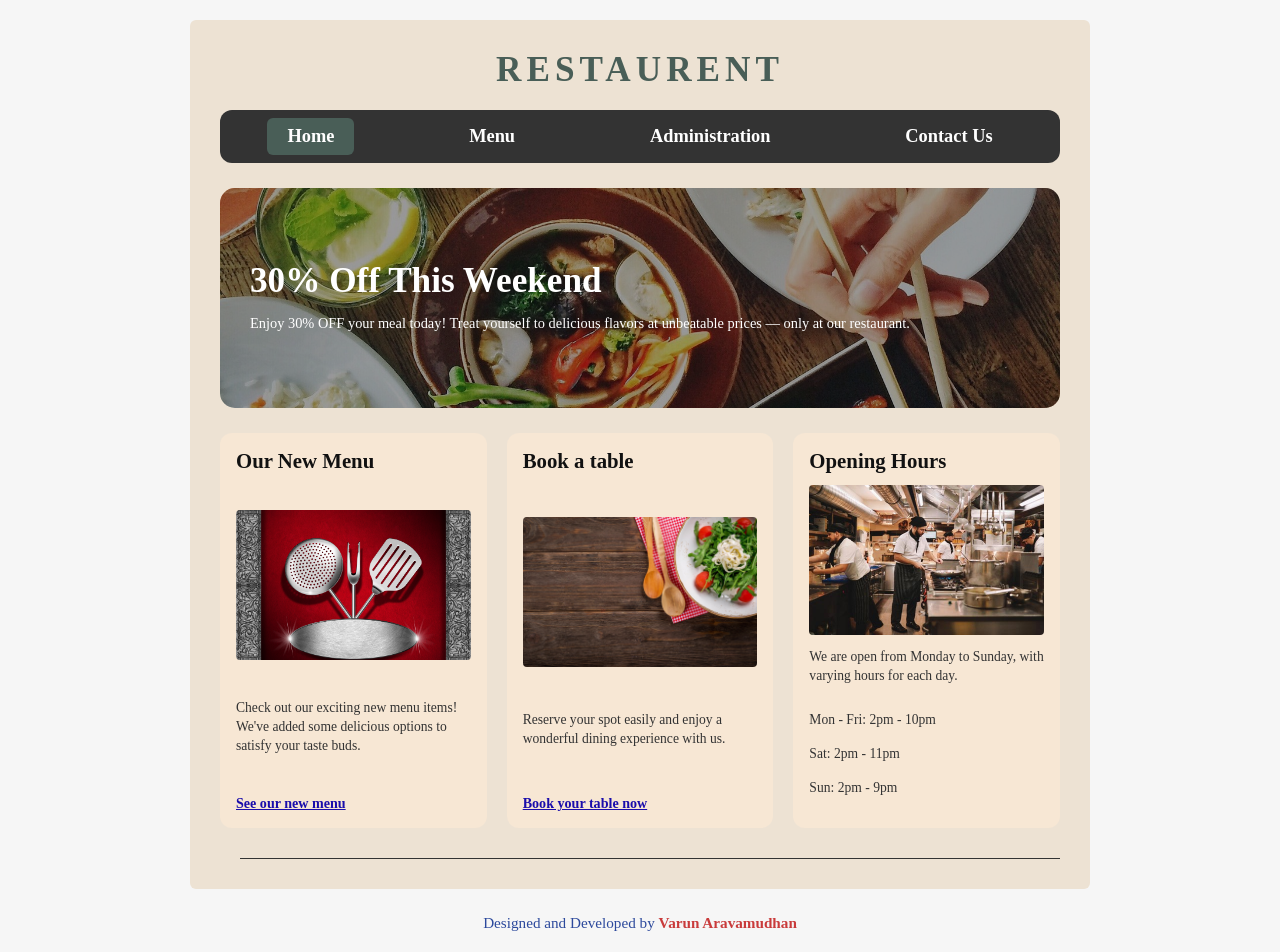
<file: index.html>
<!DOCTYPE html>
<html lang="en">
<head>
    
    <title>Restaurent- Home</title>
    <link rel="stylesheet" href="style.css">
</head>
<body>

    <div class="main-container">
        <div class="brand-header">
            <h1 class="brand-title">Restaurent</h1>
        </div>

        <nav>
            <a href="index.html" class="active">Home</a>
            <a href="menu.html">Menu</a>
            <a href="admin.html">Administration</a>
            <a href="contact.html">Contact Us</a>
        </nav>

        <div class="hero-banner">
            <img src="images/banner.jpg" alt="Special Dish">
            <div class="hero-overlay">
                <h2>30% Off This Weekend</h2>
                <p>Enjoy 30% OFF your meal today! Treat yourself to delicious flavors at unbeatable prices — only at our restaurant.</p>
            </div>
        </div>

        <div class="cards-container">
            <div class="card">
                <h3>Our New Menu</h3>
                <img src="images/food1.jpg" alt="Menu Item">
                <p>Check out our exciting new menu items! We've added some delicious options to satisfy your taste buds.</p>
                <a href="menu.html">See our new menu</a>
            </div>

            <div class="card">
                <h3>Book a table</h3>
                <img src="images/food2.jpg" alt="Dining Table">
                <p>Reserve your spot easily and enjoy a wonderful dining experience with us.</p>
                <a href="contact.html">Book your table now</a>
            </div>

            <div class="card">
                <h3>Opening Hours</h3>
                <img src="images/kitchen.jpg" alt="Kitchen">
                <p>We are open from Monday to Sunday, with varying hours for each day.</p>
                <div class="hours-schedule">
                    <p>Mon - Fri: 2pm - 10pm</p>
                    <p>Sat: 2pm - 11pm</p>
                    <p>Sun: 2pm - 9pm</p>
                </div>
            </div>
        </div>

        <div class="bottom-footer-bar">
            
            <div class="footer-line"></div>
        </div>
    </div>

    <div class="signature">
        Designed and Developed by <span>Varun Aravamudhan</span>
    </div>

</body>
</html>
</file>
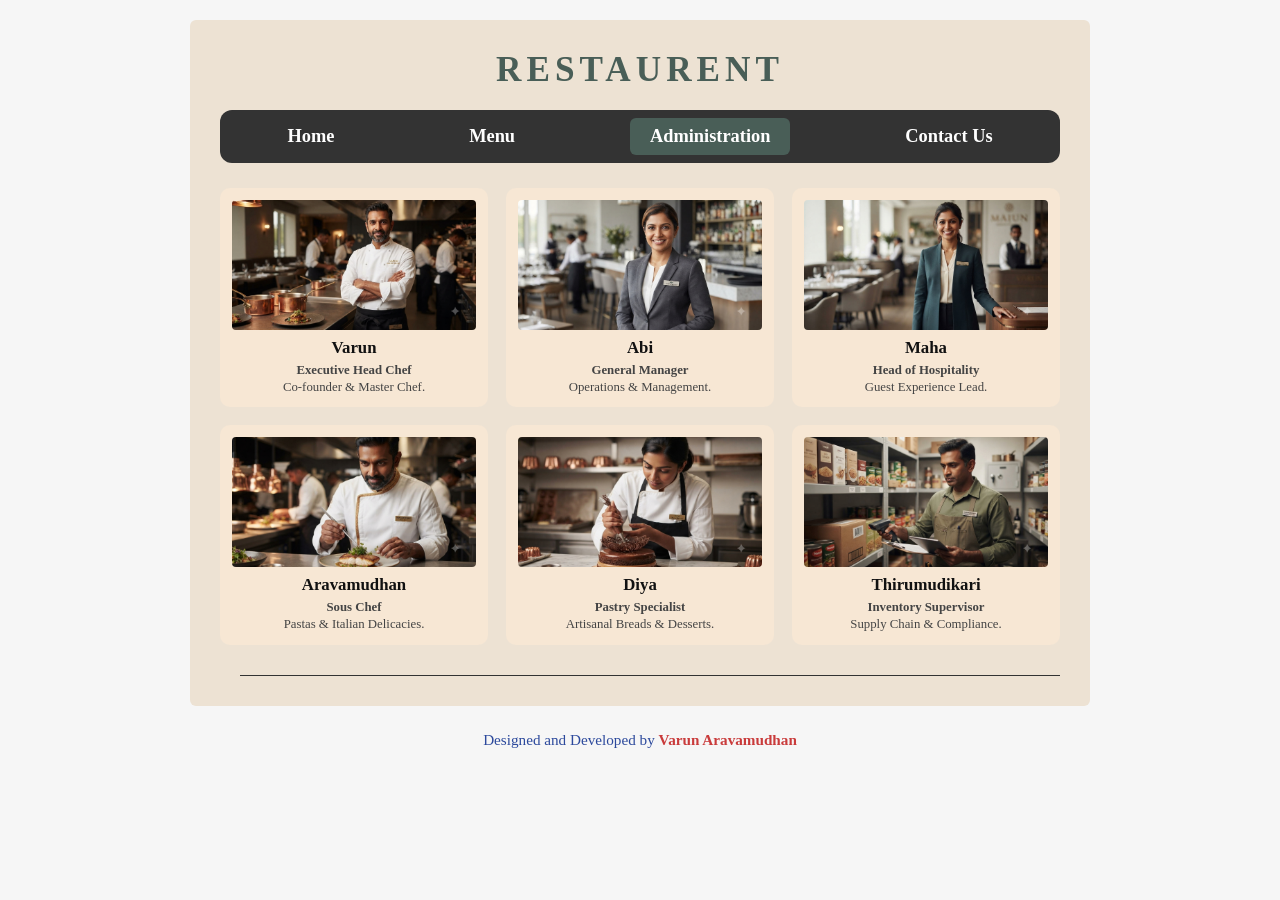
<file: admin.html>
<!DOCTYPE html>
<html lang="en">
<head>
    <meta charset="UTF-8">
    <meta name="viewport" content="width=device-width, initial-scale=1.0">
    <title>Restaurent - Administration</title>
    <link rel="stylesheet" href="style.css">
</head>
<body>

    <div class="main-container">
        <div class="brand-header">
            <h1 class="brand-title">Restaurent</h1>
        </div>

        <nav>
            <a href="index.html">Home</a>
            <a href="menu.html">Menu</a>
            <a href="admin.html" class="active">Administration</a>
            <a href="contact.html">Contact Us</a>
        </nav>

        <div class="grid-section">
            <div class="grid-card"><img src="images/staff1.png" alt="Staff"><h4>Varun</h4><p><strong>Executive Head Chef</strong></p><p>Co-founder & Master Chef.</p></div>
            <div class="grid-card"><img src="images/staff2.png" alt="Staff"><h4>Abi</h4><p><strong>General Manager</strong></p><p>Operations & Management.</p></div>
            <div class="grid-card"><img src="images/staff3.png" alt="Staff"><h4>Maha</h4><p><strong>Head of Hospitality</strong></p><p>Guest Experience Lead.</p></div>
            <div class="grid-card"><img src="images/staff4.png" alt="Staff"><h4>Aravamudhan</h4><p><strong>Sous Chef</strong></p><p>Pastas & Italian Delicacies.</p></div>
            <div class="grid-card"><img src="images/staff5.png" alt="Staff"><h4>Diya</h4><p><strong>Pastry Specialist</strong></p><p>Artisanal Breads & Desserts.</p></div>
            <div class="grid-card"><img src="images/staff6.png" alt="Staff"><h4>Thirumudikari</h4><p><strong>Inventory Supervisor</strong></p><p>Supply Chain & Compliance.</p></div>
        </div>

        <div class="bottom-footer-bar">

            <div class="footer-line"></div>
        </div>
    </div>

    <div class="signature">
        Designed and Developed by <span>Varun Aravamudhan</span>
    </div>

</body>
</html>
</file>
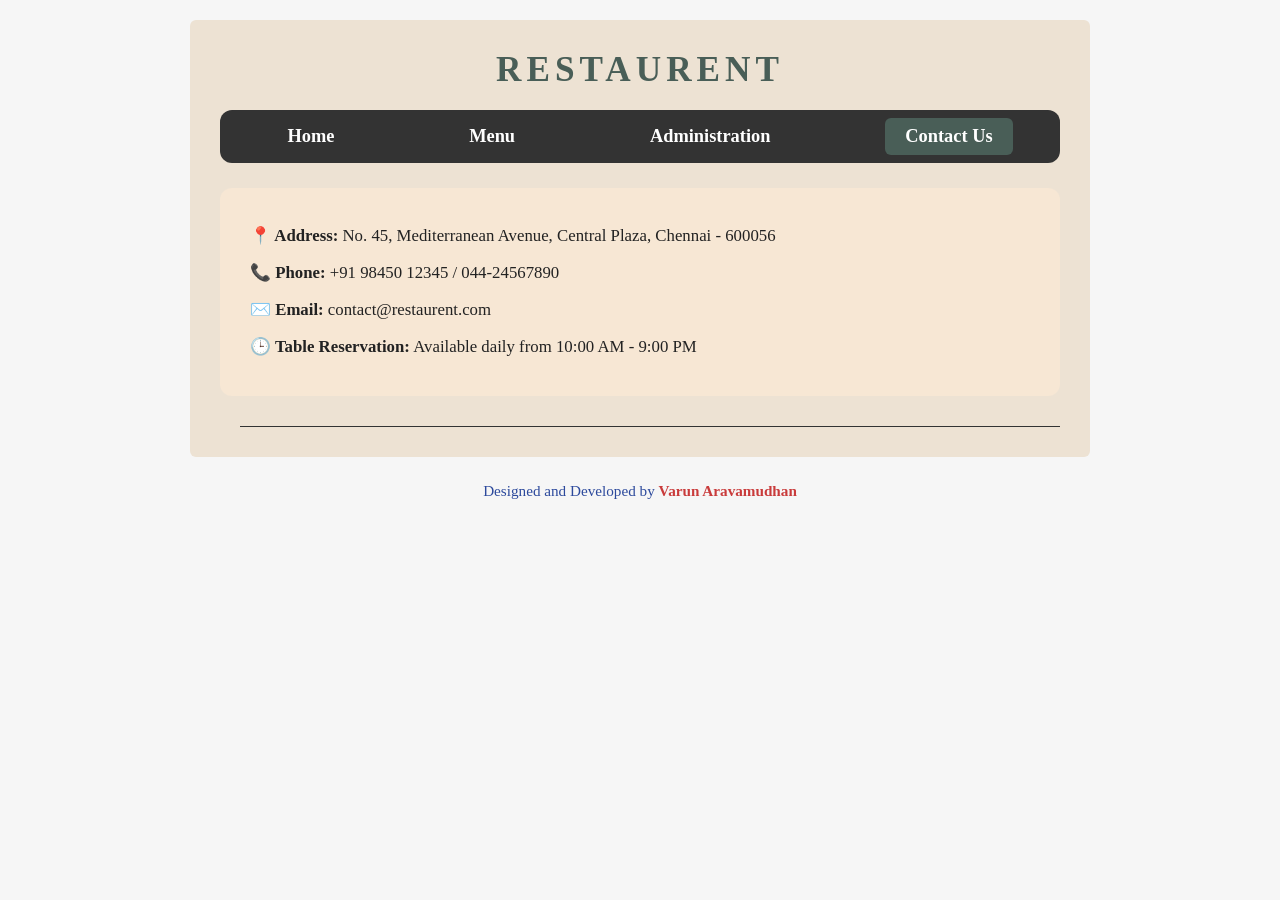
<file: contact.html>
<!DOCTYPE html>
<html lang="en">
<head>
    <meta charset="UTF-8">
    <meta name="viewport" content="width=device-width, initial-scale=1.0">
    <title>Little Lemon - Contact Us</title>
    <link rel="stylesheet" href="style.css">
</head>
<body>

    <div class="main-container">
        <div class="brand-header">
            <h1 class="brand-title">Restaurent</h1>
        </div>

        <nav>
            <a href="index.html">Home</a>
            <a href="menu.html">Menu</a>
            <a href="admin.html">Administration</a>
            <a href="contact.html" class="active">Contact Us</a>
        </nav>

        <div class="contact-card-box">
            <p><strong>📍 Address:</strong> No. 45, Mediterranean Avenue, Central Plaza, Chennai - 600056</p>
            <p><strong>📞 Phone:</strong> +91 98450 12345 / 044-24567890</p>
            <p><strong>✉️ Email:</strong> contact@restaurent.com</p>
            <p><strong>🕒 Table Reservation:</strong> Available daily from 10:00 AM - 9:00 PM</p>
        </div>

        <div class="bottom-footer-bar">
            
            <div class="footer-line"></div>
        </div>
    </div>

    <div class="signature">
        Designed and Developed by <span>Varun Aravamudhan</span>
    </div>

</body>
</html>
</file>
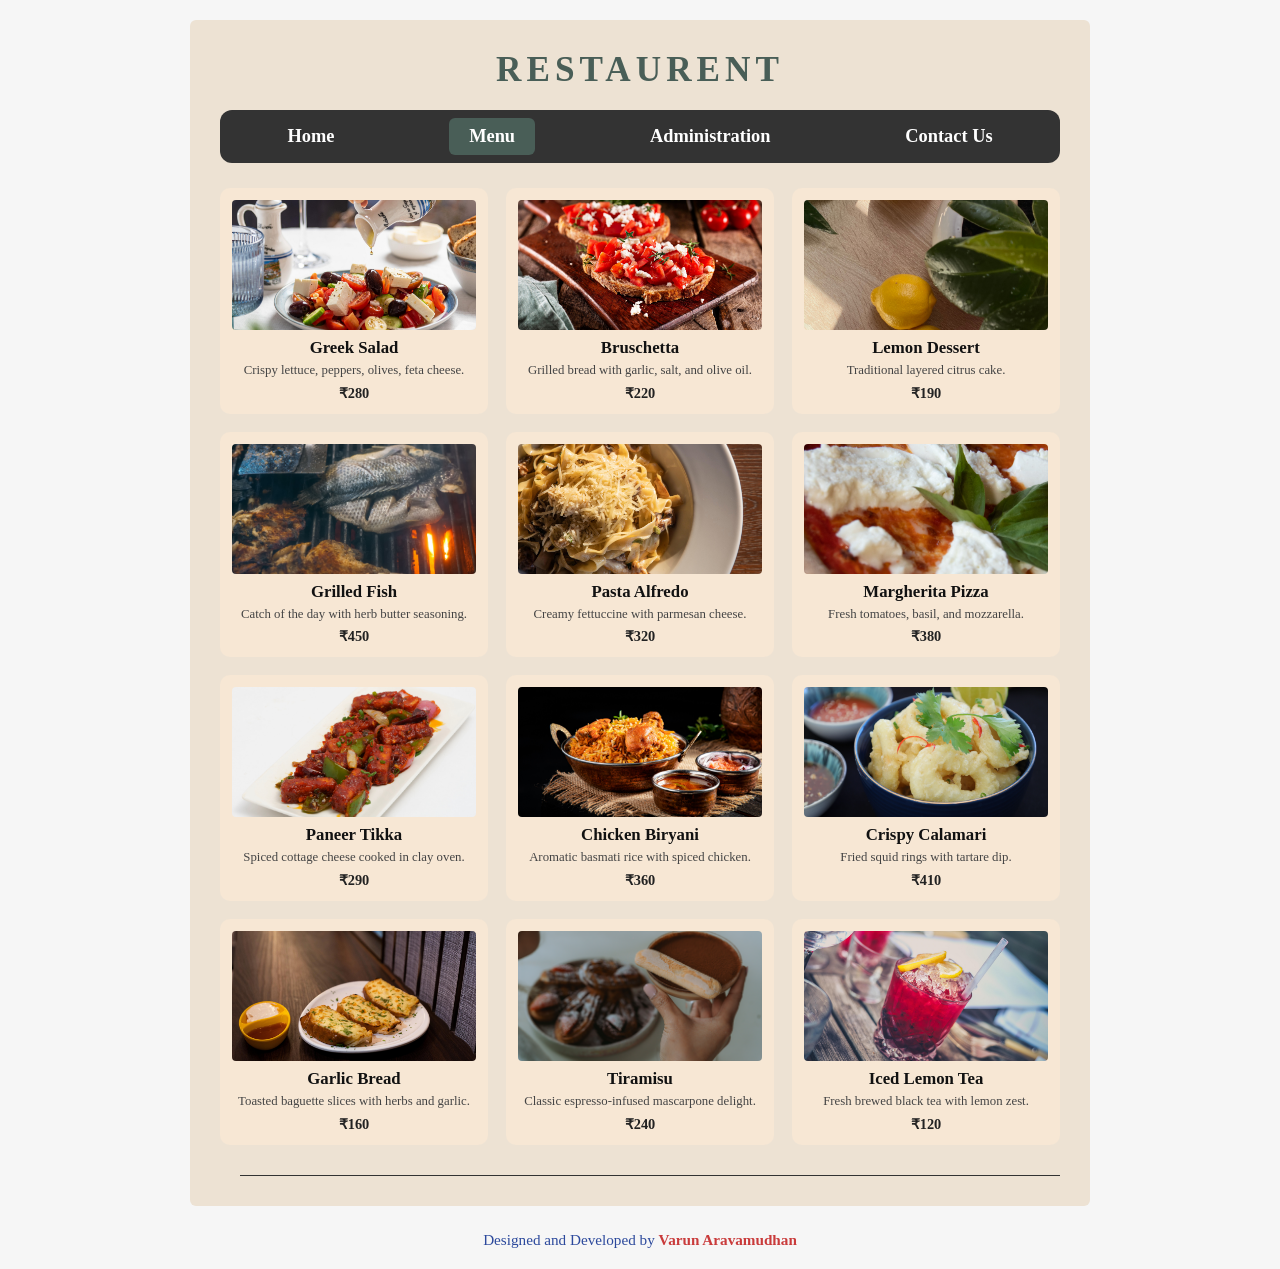
<file: menu.html>
<!DOCTYPE html>
<html lang="en">
<head>
    <meta charset="UTF-8">
    <meta name="viewport" content="width=device-width, initial-scale=1.0">
    <title>Little Lemon - Menu</title>
    <link rel="stylesheet" href="style.css">
</head>
<body>

    <div class="main-container">
        <div class="brand-header">
            <h1 class="brand-title">Restaurent</h1>
        </div>

        <nav>
            <a href="index.html">Home</a>
            <a href="menu.html" class="active">Menu</a>
            <a href="admin.html">Administration</a>
            <a href="contact.html">Contact Us</a>
        </nav>

        <div class="grid-section">
            <div class="grid-card"><img src="images/m1.jpg" alt="Food"><h4>Greek Salad</h4><p>Crispy lettuce, peppers, olives, feta cheese.</p><div class="price">₹280</div></div>
            <div class="grid-card"><img src="images/m2.jpg" alt="Food"><h4>Bruschetta</h4><p>Grilled bread with garlic, salt, and olive oil.</p><div class="price">₹220</div></div>
            <div class="grid-card"><img src="images/m3.jpg" alt="Food"><h4>Lemon Dessert</h4><p>Traditional layered citrus cake.</p><div class="price">₹190</div></div>
            <div class="grid-card"><img src="images/m4.jpg" alt="Food"><h4>Grilled Fish</h4><p>Catch of the day with herb butter seasoning.</p><div class="price">₹450</div></div>
            <div class="grid-card"><img src="images/m5.jpg" alt="Food"><h4>Pasta Alfredo</h4><p>Creamy fettuccine with parmesan cheese.</p><div class="price">₹320</div></div>
            <div class="grid-card"><img src="images/m6.jpg" alt="Food"><h4>Margherita Pizza</h4><p>Fresh tomatoes, basil, and mozzarella.</p><div class="price">₹380</div></div>
            <div class="grid-card"><img src="images/m7.jpg" alt="Food"><h4>Paneer Tikka</h4><p>Spiced cottage cheese cooked in clay oven.</p><div class="price">₹290</div></div>
            <div class="grid-card"><img src="images/m8.jpg" alt="Food"><h4>Chicken Biryani</h4><p>Aromatic basmati rice with spiced chicken.</p><div class="price">₹360</div></div>
            <div class="grid-card"><img src="images/m9.jpg" alt="Food"><h4>Crispy Calamari</h4><p>Fried squid rings with tartare dip.</p><div class="price">₹410</div></div>
            <div class="grid-card"><img src="images/m10.jpg" alt="Food"><h4>Garlic Bread</h4><p>Toasted baguette slices with herbs and garlic.</p><div class="price">₹160</div></div>
            <div class="grid-card"><img src="images/m11.jpg" alt="Food"><h4>Tiramisu</h4><p>Classic espresso-infused mascarpone delight.</p><div class="price">₹240</div></div>
            <div class="grid-card"><img src="images/m12.jpg" alt="Food"><h4>Iced Lemon Tea</h4><p>Fresh brewed black tea with lemon zest.</p><div class="price">₹120</div></div>
        </div>

        <div class="bottom-footer-bar">
           
            <div class="footer-line"></div>
        </div>
    </div>

    <div class="signature">
        Designed and Developed by <span>Varun Aravamudhan</span>
    </div>

</body>
</html>
</file>
<file: style.css>
* {
    margin: 0;
    padding: 0;
    box-sizing: border-box;
    font-family: 'Times New Roman', Times, serif, Arial, sans-serif;
}

body {
    background-color: #f6f6f6;
    color: #222;
    padding: 20px 0;
}

.main-container {
    width: 900px;
    margin: 0 auto;
    background-color: #ede2d3;
    padding: 30px;
    border-radius: 6px;
}

.brand-header {
    text-align: center;
    margin-bottom: 20px;
}

.brand-title {
    font-size: 2.2rem;
    letter-spacing: 5px;
    font-weight: 900;
    color: #495e57;
    text-transform: uppercase;
}

nav {
    background-color: #333333;
    border-radius: 12px;
    display: flex;
    justify-content: space-around;
    padding: 8px 0;
    margin-bottom: 25px;
}

nav a {
    color: #ffffff;
    text-decoration: none;
    font-size: 1.15rem;
    font-weight: bold;
    padding: 8px 20px;
    border-radius: 6px;
}

nav a:hover, nav a.active {
    background-color: #495e57;
}

.hero-banner {
    position: relative;
    width: 100%;
    height: 220px;
    border-radius: 15px;
    overflow: hidden;
    margin-bottom: 25px;
    background-color: #7b6d5d;
}

.hero-banner img {
    width: 100%;
    height: 100%;
    object-fit: cover;
}

.hero-overlay {
    position: absolute;
    top: 0;
    left: 0;
    width: 100%;
    height: 100%;
    background: rgba(0, 0, 0, 0.4);
    color: #ffffff;
    padding: 30px;
    display: flex;
    flex-direction: column;
    justify-content: center;
}

.hero-overlay h2 {
    font-size: 2.2rem;
    margin-bottom: 12px;
    font-weight: bold;
}

.hero-overlay p {
    font-size: 0.9rem;
    line-height: 1.5;
    max-width: 85%;
}

.cards-container {
    display: flex;
    justify-content: space-between;
    gap: 20px;
    margin-bottom: 30px;
}

.card {
    flex: 1;
    background-color: #f7e7d4;
    border-radius: 12px;
    padding: 16px;
    display: flex;
    flex-direction: column;
    justify-content: space-between;
}

.card h3 {
    font-size: 1.3rem;
    margin-bottom: 12px;
    color: #111;
}

.card img {
    width: 100%;
    height: 150px;
    object-fit: cover;
    border-radius: 4px;
    margin-bottom: 12px;
    background-color: #dcd3c6;
}

.card p {
    font-size: 0.85rem;
    line-height: 1.4;
    color: #333;
    margin-bottom: 15px;
}

.card a {
    font-size: 0.88rem;
    color: #1a0dab;
    text-decoration: underline;
    font-weight: bold;
}

.hours-schedule {
    font-size: 0.85rem;
    line-height: 1.8;
    color: #333;
    margin-top: 10px;
}

.grid-section {
    display: grid;
    grid-template-columns: repeat(3, 1fr);
    gap: 18px;
    margin-bottom: 30px;
}

.grid-card {
    background-color: #f7e7d4;
    border-radius: 10px;
    padding: 12px;
    text-align: center;
    display: flex;
    flex-direction: column;
    justify-content: space-between;
}

.grid-card img {
    width: 100%;
    height: 130px;
    object-fit: cover;
    border-radius: 4px;
    margin-bottom: 8px;
    background-color: #dcd3c6;
}

.grid-card h4 {
    font-size: 1.05rem;
    margin-bottom: 4px;
    color: #111;
}

.grid-card p {
    font-size: 0.8rem;
    color: #444;
    line-height: 1.3;
}

.grid-card .price {
    font-weight: bold;
    color: #222;
    margin-top: 6px;
    font-size: 0.9rem;
}

.contact-card-box {
    background-color: #f7e7d4;
    border-radius: 12px;
    padding: 30px;
    margin-bottom: 30px;
    line-height: 2.2;
    font-size: 1.05rem;
}

.bottom-footer-bar {
    display: flex;
    align-items: center;
    margin-top: 15px;
}

.small-logo-box {
    border: 1px solid #777;
    padding: 6px 12px;
    background-color: #fff;
    font-size: 1.8rem;
    display: inline-block;
}

.footer-line {
    flex: 1;
    height: 1px;
    background-color: #333;
    margin-left: 20px;
}

.signature {
    text-align: center;
    margin-top: 25px;
    font-size: 0.95rem;
    color: #2c499c;
}

.signature span {
    color: #c93b3b;
    font-weight: bold;
}
</file>
